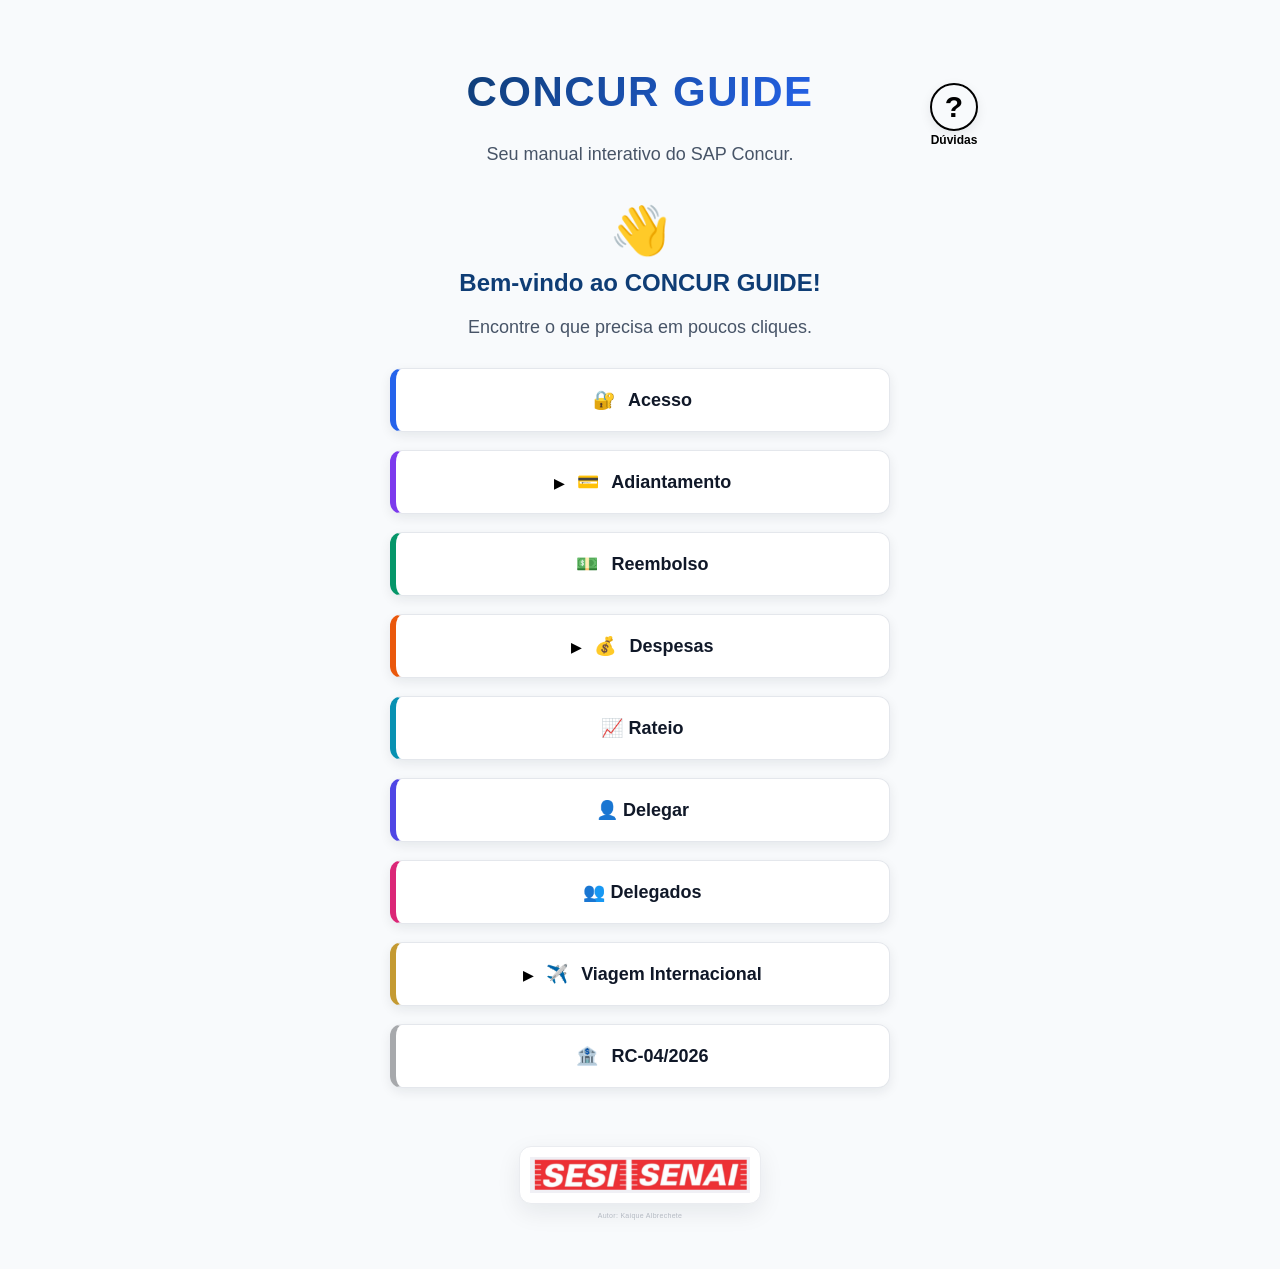
<file: index.html>
<!DOCTYPE html>
<html lang="pt-BR">
<head>
<meta charset="UTF-8">
<meta
    name="viewport"
    content="width=device-width, initial-scale=1.0"
>
<title>CONCUR GUIDE</title>
<link
    rel="stylesheet"
    href="style.css"
>
</head>
<body class="animar-entrada">

<header>
<div class="cabecalho-linha">
    <h1>CONCUR GUIDE</h1>

    <!-- BOTÃO DE DÚVIDAS -->
    <div class="ajuda-flutuante-cg">

        <button
            class="ajuda-gatilho-cg"
            onclick="document.getElementById('ajuda-painel-cg').hidden = !document.getElementById('ajuda-painel-cg').hidden"
            title="Ficou com alguma dúvida?"
            aria-label="Ficou com alguma dúvida?"
        >
            ?
        </button>

        <span class="ajuda-legenda-cg">Dúvidas</span>

        <div id="ajuda-painel-cg" class="ajuda-painel-cg" hidden>

            <button
                class="ajuda-fechar-cg"
                onclick="document.getElementById('ajuda-painel-cg').hidden = true"
            >×</button>

            <h3>Ficou com alguma dúvida?</h3>

            <p>Entre em contato com a equipe da Prestação de Contas:</p>

            <p>
                <strong>E-mail:</strong><br>
                <a href="mailto:contabilidadeprestacaodecontas@sesisenaisp.org.br">
                    contabilidadeprestacaodecontas@sesisenaisp.org.br
                </a>
            </p>

            <p><strong>Ou procure um de nossos integrantes:</strong></p>

            <ul>
                <li>Kaique Albrechete Lopes Assunção</li>
                <li>Eduardo André Diniz</li>
                <li>Marcos Leandro Tasca</li>
                <li>Jaqueline Neves Machado</li>
                <li>Giovanna Sartori Garcia</li>
                <li>Gustavo Rodrigues da Silva</li>
            </ul>

            <hr>

            <p>
                <strong>Feedback:</strong><br>
                Encaminhe seu feedback positivo ou negativo para
                <strong>Damiana Rafaelle Silva Souza</strong>.
            </p>

        </div>

    </div>

</div>

<p>
    Seu manual interativo do SAP Concur.
</p>
</header>

<!-- =====================================================
     APRESENTAÇÃO
====================================================== -->
<div class="apresentacao-concurguide">
    <div class="mao-animada">
        👋
    </div>
    <h2 class="texto-animado">
        Bem-vindo ao CONCUR GUIDE!
    </h2>
    <p class="pergunta-animada">
        Encontre o que precisa em poucos cliques.
    </p>
</div>
</body>
</html>

<!-- =====================================================
     1 - ACESSO
====================================================== -->
<div class="botao-container botao-animado botao-1">
    <button onclick="abrirPagina('acesso')">
        <span class="icone-botao">
            🔐
        </span>
        Acesso
    </button>
</div>

<!-- =====================================================
     2 - ADIANTAMENTO
====================================================== -->
<div class="botao-container botao-animado botao-2">
    <button onclick="abrirSubmenu('submenu-adiantamento', this)">
        <span class="seta-submenu">▶</span>
        <span class="icone-botao">💳</span>
        Adiantamento
    </button>
    <div id="submenu-adiantamento" class="submenu">
        <button onclick="abrirPagina('adiantamento')">
            <span class="icone-botao">💶</span>
            Adiantamento
        </button>
        <button onclick="abrirPagina('prestacao-contas')">
            <span class="icone-botao">📋</span>
            Prestação de Contas
        </button>
        <button onclick="abrirPagina('f44')">
            <span class="icone-botao">↔️</span>
            F-44
        </button>
        <button onclick="abrirDespesa('consulta-f44')">
    🔎 Consulta de Adiantamentos em Aberto
</button>
    </div>
</div>

<!-- =====================================================
     3 - REEMBOLSO
====================================================== -->
<div class="botao-container botao-animado botao-3">
    <button onclick="abrirPagina('reembolso')">
        <span class="icone-botao">
            💵
        </span>
        Reembolso
    </button>
</div>

<!-- =====================================================
     4 - DESPESAS
====================================================== -->
<div class="botao-container botao-animado botao-4">
    <button onclick="abrirSubmenu('despesas', this)">
        <span class="seta-submenu">▶</span>
        <span class="icone-botao">
            💰
        </span>
        Despesas
    </button>
    <div
        id="despesas"
        class="submenu"
    >
        <button onclick="abrirDespesa('recibo-automatico')">
            🧾 Recibo Automático
        </button>

        <button onclick="abrirDespesa('cafe')">
            ☕ Café da Manhã
        </button>
        <button onclick="abrirDespesa('almoco')">
            🍽️ Almoço
        </button>
        <button onclick="abrirDespesa('bebida')">
            🥤 Bebidas Não-Alcoólicas
        </button>
        <button onclick="abrirDespesa('combustivel')">
            ⛽ Combustível Automóvel Alugado
        </button>
        <button onclick="abrirDespesa('combustivel-frota')">
            🛻 Combustível - Carro da Frota
       </button>
        <button onclick="abrirDespesa('conducao')">
            🚆 Condução Urbana
        </button>
        <button onclick="abrirDespesa('estacionamento')">
            🅿️ Estacionamento
        </button>
        <button onclick="abrirDespesa('hospedagem')">
            🏨 Hospedagem
        </button>
        <button onclick="abrirDespesa('jantar')">
            🍔 Jantar
        </button>
        <button onclick="abrirDespesa('lanche')">
            🥪 Lanche
        </button>
        <button onclick="abrirDespesa('locacao')">
            🚗 Locação de Veículos
        </button>
        <button onclick="abrirDespesa('outras')">
            📦 Outras Despesas
        </button>

        <button onclick="abrirDespesa('exposicao-congressos')">
           🎟️ Exposição e Congressos
        </button>

        <button onclick="abrirDespesa('pedagio')">
            🛣️ Pedágio
        </button>
        <button onclick="abrirDespesa('passagem-rodoviaria')">
            🚌 Passagem Rodoviária
        </button>
        <button onclick="abrirDespesa('quilometragem')">
            📍 Quilometragem
        </button>
        <!-- =================================================
             REFEIÇÃO ATLETAS
        ================================================== -->
        <button onclick="abrirDespesa('Alunos')">
            🎓 Refeição Alunos
        </button>
        <button onclick="abrirDespesa('Refeição Atletas')">
            🏅 Refeição Atletas
        </button>
        <button onclick="abrirDespesa('taxi')">
            🚕 Táxi
        </button>
    </div>
</div>

<!-- =====================================================
     NOVOS BOTÕES
====================================================== -->

<div class="botao-container botao-animado">
    <button onclick="abrirPagina('Rateio')">
        📈 Rateio
    </button>
</div>

<div class="botao-container botao-animado">
    <button onclick="abrirPagina('Delegar')">
        👤 Delegar
    </button>
</div>

<div class="botao-container botao-animado">
    <button onclick="abrirPagina('Delegados')">
        👥 Delegados
    </button>
</div>


<!-- =====================================================
     VIAGEM INTERNACIONAL
====================================================== -->
<div class="botao-container botao-animado botao-viagem">
    <button onclick="abrirSubmenu('submenu-viagem-internacional', this)">
        <span class="seta-submenu">▶</span>
        <span class="icone-botao icone-viagem-internacional">
            ✈️
        </span>
        Viagem Internacional
    </button>

    <div id="submenu-viagem-internacional" class="submenu">

        <button onclick="abrirPagina('viagem-internacional')">
            🌎 Viagem Internacional
        </button>

        <button onclick="abrirPagina('valores-fora-rc')">
            💱 Valores fora da RC
        </button>

        <button onclick="abrirPagina('adiantamento-internacional')">
            💷 Adiantamento Internacional
        </button>

        <button onclick="abrirPagina('prestacao-contas-internacional')">
            📜 Prestação de Contas Internacional
        </button>

    </div>
</div>

<!-- =====================================================
     RC-04/2026
====================================================== -->
<div class="botao-container botao-animado botao-rc-04">
    <button onclick="abrirPagina('rc-04-2026')">
        <span class="icone-botao">🏦</span>
        RC-04/2026
    </button>
</div>

<!-- =====================================================
     RODAPÉ
====================================================== -->
<footer>
<div class="logo-card">
    <img
        src="Imagens/Logo/1.png"
        alt="Logo PASSA TRIP"
        class="logo-passatrip"
    >
</div>
<span class="autor-passatrip">
    Autor: Kaique Albrechete
</span>
</footer>
<script src="script.js"></script>
</body>
</html>
</file>
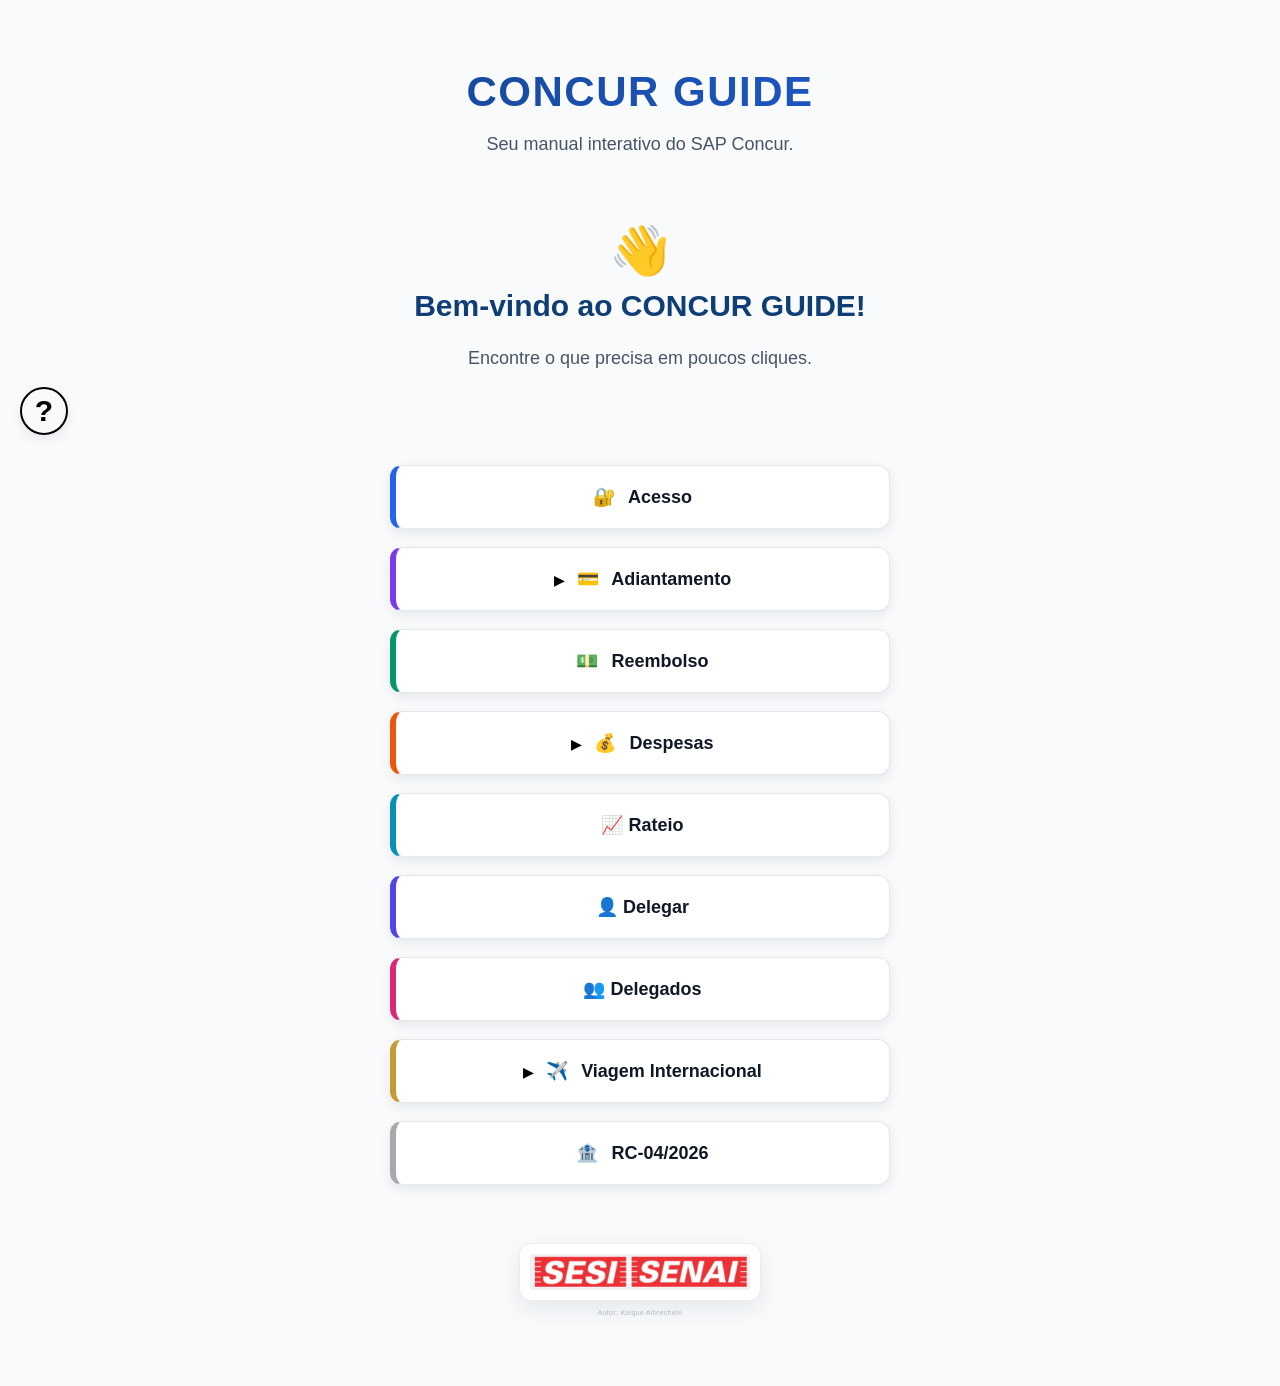
<file: procedimento.html>
<!DOCTYPE html>
<html lang="pt-BR">
<head>
<meta charset="UTF-8">
<meta
    name="viewport"
    content="width=device-width, initial-scale=1.0"
>
<title>CONCUR GUIDE</title>
<link
    rel="stylesheet"
    href="style.css"
>
</head>
<body>
<header>
<h1>CONCUR GUIDE</h1>
<p>
    Seu manual interativo do SAP Concur.
</p>
</header>
<main>
<!-- =====================================================
     APRESENTAÇÃO
====================================================== -->
<div class="apresentacao-concurguide">
    <div class="mao-animada">
        👋
    </div>
    <h2 class="texto-animado">
        Bem-vindo ao CONCUR GUIDE!
    </h2>
    <p class="pergunta-animada">
        Encontre o que precisa em poucos cliques.
    </p>

<!-- BOTÃO DE DÚVIDAS -->
<div class="ajuda-flutuante-cg">

    <button
        class="ajuda-gatilho-cg"
        onclick="document.getElementById('ajuda-painel-cg').hidden = !document.getElementById('ajuda-painel-cg').hidden"
        title="Ficou com alguma dúvida?"
        aria-label="Ficou com alguma dúvida?"
    >
        ?
    </button>

    <div id="ajuda-painel-cg" class="ajuda-painel-cg" hidden>

        <button
            class="ajuda-fechar-cg"
            onclick="document.getElementById('ajuda-painel-cg').hidden = true"
        >×</button>

        <h3>Ficou com alguma dúvida?</h3>

        <p>Entre em contato com a equipe da Prestação de Contas:</p>

        <p>
            <strong>E-mail:</strong><br>
            <a href="mailto:contabilidadeprestacaodecontas@sesisenaisp.org.br">
                contabilidadeprestacaodecontas@sesisenaisp.org.br
            </a>
        </p>

        <p><strong>Ou procure um de nossos integrantes:</strong></p>

        <ul>
            <li>Kaique Albrechete Lopes Assunção</li>
            <li>Eduardo André Diniz</li>
            <li>Marcos Leandro Tasca</li>
            <li>Jaqueline Neves Machado</li>
            <li>Giovanna Sartori Garcia</li>
            <li>Gustavo Rodrigues da Silva</li>
        </ul>

        <hr>

        <p>
            <strong>Feedback:</strong><br>
            Encaminhe seu feedback positivo ou negativo para
            <strong>Damiana Rafaelle Silva Souza</strong>.
        </p>

    </div>

</div>

</div>

<!-- =====================================================
     1 - ACESSO
====================================================== -->
<div class="botao-container botao-animado botao-1">
    <button onclick="abrirPagina('acesso')">
        <span class="icone-botao">
            🔐
        </span>
        Acesso
    </button>
</div>

<!-- =====================================================
     2 - ADIANTAMENTO
====================================================== -->
<div class="botao-container botao-animado botao-2">
    <button onclick="abrirSubmenu('submenu-adiantamento', this)">
        <span class="seta-submenu">▶</span>
        <span class="icone-botao">💳</span>
        Adiantamento
    </button>
    <div id="submenu-adiantamento" class="submenu">
        <button onclick="abrirPagina('adiantamento')">
            <span class="icone-botao">💶</span>
            Adiantamento
        </button>
        <button onclick="abrirPagina('prestacao-contas')">
            <span class="icone-botao">📋</span>
            Prestação de Contas
        </button>
        <button onclick="abrirPagina('f44')">
            <span class="icone-botao">↔️</span>
            F-44
        </button>
        <button onclick="abrirDespesa('consulta-f44')">
    🔎 Consulta de Adiantamentos em Aberto
</button>
    </div>
</div>

<!-- =====================================================
     3 - REEMBOLSO
====================================================== -->
<div class="botao-container botao-animado botao-3">
    <button onclick="abrirPagina('reembolso')">
        <span class="icone-botao">
            💵
        </span>
        Reembolso
    </button>
</div>

<!-- =====================================================
     4 - DESPESAS
====================================================== -->
<div class="botao-container botao-animado botao-4">
    <button onclick="abrirSubmenu('despesas', this)">
        <span class="seta-submenu">▶</span>
        <span class="icone-botao">
            💰
        </span>
        Despesas
    </button>
    <div
        id="despesas"
        class="submenu"
    >
        <button onclick="abrirDespesa('recibo-automatico')">
            🧾 Recibo Automático
        </button>

        <button onclick="abrirDespesa('cafe')">
            ☕ Café da Manhã
        </button>
        <button onclick="abrirDespesa('almoco')">
            🍽️ Almoço
        </button>
        <button onclick="abrirDespesa('bebida')">
            🥤 Bebidas Não-Alcoólicas
        </button>
        <button onclick="abrirDespesa('combustivel')">
            ⛽ Combustível Automóvel Alugado
        </button>
        <button onclick="abrirDespesa('combustivel-frota')">
            🛻 Combustível - Carro da Frota
       </button>
        <button onclick="abrirDespesa('conducao')">
            🚆 Condução Urbana
        </button>
        <button onclick="abrirDespesa('estacionamento')">
            🅿️ Estacionamento
        </button>
        <button onclick="abrirDespesa('hospedagem')">
            🏨 Hospedagem
        </button>
        <button onclick="abrirDespesa('jantar')">
            🍔 Jantar
        </button>
        <button onclick="abrirDespesa('lanche')">
            🥪 Lanche
        </button>
        <button onclick="abrirDespesa('locacao')">
            🚗 Locação de Veículos
        </button>
        <button onclick="abrirDespesa('outras')">
            📦 Outras Despesas
        </button>

        <button onclick="abrirDespesa('exposicao-congressos')">
           🎟️ Exposição e Congressos
        </button>

        <button onclick="abrirDespesa('pedagio')">
            🛣️ Pedágio
        </button>
        <button onclick="abrirDespesa('passagem-rodoviaria')">
            🚌 Passagem Rodoviária
        </button>
        <button onclick="abrirDespesa('quilometragem')">
            📍 Quilometragem
        </button>
        <!-- =================================================
             REFEIÇÃO ATLETAS
        ================================================== -->
        <button onclick="abrirDespesa('Refeição Atletas')">
            🏅 Refeição Atletas
        </button>
        <button onclick="abrirDespesa('taxi')">
            🚕 Táxi
        </button>
    </div>
</div>

<!-- =====================================================
     NOVOS BOTÕES
====================================================== -->

<div class="botao-container botao-animado">
    <button onclick="abrirPagina('Rateio')">
        📈 Rateio
    </button>
</div>

<div class="botao-container botao-animado">
    <button onclick="abrirPagina('Delegar')">
        👤 Delegar
    </button>
</div>

<div class="botao-container botao-animado">
    <button onclick="abrirPagina('Delegados')">
        👥 Delegados
    </button>
</div>


<!-- =====================================================
     VIAGEM INTERNACIONAL
====================================================== -->
<div class="botao-container botao-animado botao-viagem">
    <button onclick="abrirSubmenu('submenu-viagem-internacional', this)">
        <span class="seta-submenu">▶</span>
        <span class="icone-botao icone-viagem-internacional">
            ✈️
        </span>
        Viagem Internacional
    </button>

    <div id="submenu-viagem-internacional" class="submenu">

        <button onclick="abrirPagina('viagem-internacional')">
            🌎 Viagem Internacional
        </button>

        <button onclick="abrirPagina('valores-fora-rc')">
            💱 Valores fora da RC
        </button>

        <button onclick="abrirPagina('adiantamento-internacional')">
            💷 Adiantamento Internacional
        </button>

        <button onclick="abrirPagina('prestacao-contas-internacional')">
            📜 Prestação de Contas Internacional
        </button>

    </div>
</div>

<!-- =====================================================
     RC-04/2026
====================================================== -->
<div class="botao-container botao-animado botao-rc-04">
    <button onclick="abrirPagina('rc-04-2026')">
        <span class="icone-botao">🏦</span>
        RC-04/2026
    </button>
</div>

<!-- =====================================================
     RODAPÉ
====================================================== -->
<footer>
<div class="logo-card">
    <img
        src="Imagens/Logo/1.png"
        alt="Logo PASSA TRIP"
        class="logo-passatrip"
    >
</div>
<span class="autor-passatrip">
    Autor: Kaique Albrechete
</span>
</footer>
<script src="script.js"></script>
</body>
</html>
</file>
<file: style.css>
/* =========================================================
CONCUR GUIDE
ESTILO PRINCIPAL
========================================================= */

body {

    background: #F8FAFC;

    color: #101828;

    font-family: "Inter", sans-serif;

    margin: 0;

    min-height: 100vh;

}


/* =========================================================
CABEÇALHO
========================================================= */

header {

    text-align: center;

    padding: 40px 20px 20px;

}


header h1 {

    background: linear-gradient(
        135deg,
        #0F3D75,
        #2563EB
    );

    -webkit-background-clip: text;

    -webkit-text-fill-color: transparent;

    letter-spacing: 1.5px;

    font-size: 42px;

    margin-bottom: 10px;

    font-weight: bold;

}


header p {

    color: #475467;

    font-size: 18px;

    font-weight: 500;

}


/* =========================================================
CONTEÚDO PRINCIPAL
========================================================= */

main {

    text-align: center;

    padding: 30px 20px 20px;

}


main h2 {

    font-size: 30px;

}


/* =========================================================
APRESENTAÇÃO DO PASSA TRIP
========================================================= */

.apresentacao-concurguide {
    text-align: center;
    margin-bottom: 30px;
}

/* =========================================================
MÃO
========================================================= */

.mao-animada {

    font-size: 48px;

    display: inline-block;

}


/* =========================================================
TEXTOS
========================================================= */

.texto-animado {

    margin-top: 10px;

    color: #0F3D75;

    font-weight: 700;

}


.pergunta-animada {

    color: #475467;

    font-size: 18px;

    font-weight: 500;

}


/* =========================================================
ANIMAÇÃO INICIAL
========================================================= */

body.animar-entrada .mao-animada {

    animation:
        aparecerMao 0.6s ease forwards,
        acenar 1s ease-in-out 0.6s 2;

}


body.animar-entrada .texto-animado {

    animation:
        aparecerTexto 0.8s ease 1.2s forwards;

}


body.animar-entrada .pergunta-animada {

    animation:
        aparecerTexto 0.8s ease 1.8s forwards;

}


body.animar-entrada .mao-animada {

    opacity: 0;

}


body.animar-entrada .texto-animado {

    opacity: 0;

}


body.animar-entrada .pergunta-animada {

    opacity: 0;

}


/* =========================================================
ANIMAÇÃO DA MÃO
========================================================= */

@keyframes aparecerMao {

    from {

        opacity: 0;

        transform:
            translateY(20px)
            scale(0.7);

    }

    to {

        opacity: 1;

        transform:
            translateY(0)
            scale(1);

    }

}


@keyframes acenar {

    0% {

        transform: rotate(0deg);

    }

    25% {

        transform: rotate(18deg);

    }

    50% {

        transform: rotate(-12deg);

    }

    75% {

        transform: rotate(15deg);

    }

    100% {

        transform: rotate(0deg);

    }

}


@keyframes aparecerTexto {

    from {

        opacity: 0;

        transform: translateY(15px);

    }

    to {

        opacity: 1;

        transform: translateY(0);

    }

}


/* =========================================================
BOTÕES PRINCIPAIS
========================================================= */

.botao-container {

    width: 500px;

    max-width: 90%;

    margin: 18px auto;

}


/* =========================================================
ANIMAÇÃO DOS BOTÕES
========================================================= */

.botao-animado {

    opacity: 1;

}


body.animar-entrada .botao-animado {

    opacity: 0;

    animation:
        aparecerBotao 0.7s ease forwards;

}


/* =========================================================
ORDEM DA ANIMAÇÃO
========================================================= */

body.animar-entrada .botao-1 {

    animation-delay: 2.3s;

}


body.animar-entrada .botao-2 {

    animation-delay: 2.5s;

}


body.animar-entrada .botao-3 {

    animation-delay: 2.7s;

}


body.animar-entrada .botao-4 {

    animation-delay: 2.9s;

}


body.animar-entrada .botao-5 {

    animation-delay: 4.1s;

}

/* =========================================================
   ANIMAÇÃO DOS BOTÕES NOVOS
========================================================= */

/* Rateio */
body.animar-entrada .botao-container:nth-of-type(6) button {
    opacity: 0;
    animation: aparecerBotao 0.7s ease 3.1s forwards;
}

/* Delegar */
body.animar-entrada .botao-container:nth-of-type(7) button {
    opacity: 0;
    animation: aparecerBotao 0.7s ease 3.3s forwards;
}

/* Delegados */
body.animar-entrada .botao-container:nth-of-type(8) button {
    opacity: 0;
    animation: aparecerBotao 0.7s ease 3.5s forwards;
}

/* Viagem Internacional */
body.animar-entrada .botao-viagem > button {
    opacity: 0;
    animation: aparecerBotao 0.7s ease 3.7s forwards;
}

/* RC-04/2026 */
body.animar-entrada .botao-rc-04 > button {
    opacity: 0;
    animation: aparecerBotao 0.7s ease 3.9s forwards;
}


/* =========================================================
ANIMAÇÃO DOS BOTÕES
========================================================= */

@keyframes aparecerBotao {

    from {

        opacity: 0;

        transform: translateY(20px);

    }

    to {

        opacity: 1;

        transform: translateY(0);

    }

}


/* =========================================================
BOTÕES
========================================================= */

button {

    display: block;

    width: 100%;

    box-sizing: border-box;

    background-color: #FFFFFF;

    color: #101828;

    border: 1px solid #E4E7EC;

    border-radius: 12px;

    padding: 20px 25px;

    font-size: 18px;

    font-weight: 600;

    cursor: pointer;

    box-shadow:
        0 4px 12px rgba(16, 24, 40, 0.08);

    transition:
        0.3s ease;

}


button:hover {

    background-color: #FFFFFF;

    color: #101828;

    border-color: #E4E7EC;

    transform: translateY(-3px);

    box-shadow:
        0 12px 28px rgba(16, 24, 40, 0.15);

}


/* =========================================================
ÍCONE DOS BOTÕES
========================================================= */

.icone-botao {

    margin-right: 8px;

}


/* =========================================================
CORES DOS MÓDULOS
========================================================= */

.botao-1 button {

    border-left: 6px solid #2563EB;

}


.botao-1 .icone-botao {

    color: #2563EB;

}


.botao-2 button {

    border-left: 6px solid #7C3AED;

}


.botao-2 .icone-botao {

    color: #7C3AED;

}


.botao-3 button {

    border-left: 6px solid #059669;

}


.botao-3 .icone-botao {

    color: #059669;

}


.botao-4 button {    border-left: 6px solid #EA580C;

}


.botao-4 .icone-botao {

    color: #EA580C;

}


.botao-5 button {

    border-left: 6px solid #DC2626;

}


.botao-5 .icone-botao {

    color: #DC2626;

}


/* =====================================================
   VIAGEM INTERNACIONAL — CORES DOS BOTÕES
====================================================== */

/* Botão principal */
.botao-container.botao-viagem > button {
    border-left: 6px solid #C49A32;
    border-radius: 12px;
}

/* Botões do submenu */
#submenu-viagem-internacional > button {
    border-left: 6px solid #C49A32;
    border-radius: 12px;
}

/* Avião animado */
.icone-viagem-internacional {
    display: inline-block;
    transition: transform 0.4s ease;
}

.botao-container.botao-viagem > button:hover
.icone-viagem-internacional {
    transform: translate(5px, -3px) rotate(-10deg);
}

@media (prefers-reduced-motion: reduce) {
    .icone-viagem-internacional {
        transition: none;
    }
}

/* =========================================================
CORES DOS 3 NOVOS BOTÕES
========================================================= */

.botao-container:nth-of-type(6) button {

    border-left: 6px solid #0891B2;

}


.botao-container:nth-of-type(6) .icone-botao {

    color: #0891B2;

}


.botao-container:nth-of-type(7) button {

    border-left: 6px solid #4F46E5;

}


.botao-container:nth-of-type(7) .icone-botao {

    color: #4F46E5;

}


.botao-container:nth-of-type(8) button {

    border-left: 6px solid #DB2777;

}


.botao-container:nth-of-type(8) .icone-botao {

    color: #DB2777;

}

/* =========================================================
   RC-04/2026 — COR PRATA
========================================================= */

.botao-container.botao-rc-04 > button {
    border-left: 6px solid #A7A9AC;
}

.botao-container.botao-rc-04 .icone-botao {
    color: #A7A9AC;
}

/* =========================================================
MENU DESPESAS
========================================================= */

.submenu {

    display: none;

    margin-top: 15px;

    padding: 15px;

    background-color: #FFFFFF;

    border-radius: 15px;

    border: 1px solid #EAECF0;

    box-shadow:
        0 6px 18px rgba(16, 24, 40, 0.08);

}


.submenu.aberto {

    display: block;

}


.submenu > button {

    width: 95%;

    margin: 10px auto;

    padding: 15px;

    font-size: 16px;

}


/* =========================================================
REFEIÇÃO ATLETAS
========================================================= */

.submenu.interno {

    background-color: #F8FAFC;

    margin: 10px 5px;

    padding: 10px;

}


.submenu.interno button {

    background-color: #FFFFFF;

}


/* =========================================================
CONTEÚDO
========================================================= */

.conteudo-procedimento {

    display: none;

    margin-top: 15px;

    padding: 30px;

    background-color: #FFFFFF;

    border-radius: 15px;

    box-shadow:
        0 6px 18px rgba(16, 24, 40, 0.08);

    text-align: left;

}


.conteudo-procedimento.aberto {

    display: block;

}


.conteudo-procedimento h2 {

    color: #0F3D75;

    text-align: center;

}


.conteudo-procedimento h3 {

    color: #101828;

    margin-top: 30px;

}


.conteudo-procedimento p {

    color: #475467;

    line-height: 1.6;

}


.conteudo-procedimento ul {

    padding-left: 25px;

}


.conteudo-procedimento li {

    color: #475467;

    margin-bottom: 10px;

    line-height: 1.5;

}


/* =========================================================
PÁGINA DE PROCEDIMENTO
========================================================= */

.pagina-procedimento {

    max-width: 1000px;

    margin: 0 auto;

    text-align: left;

}


/* =========================================================
BOTÃO VOLTAR
========================================================= */

.botao-voltar {

    display: inline-block;

    width: auto;

    padding: 8px 14px;

    margin-bottom: 20px;

    background-color: #FFFFFF;

    color: #101828;

    border: 1px solid #E4E7EC;

    border-radius: 8px;

    font-size: 14px;

    font-weight: 600;

    cursor: pointer;

    box-shadow:
        0 4px 12px rgba(16, 24, 40, 0.08);

}


.botao-voltar:hover {

    background-color: #0F3D75;

    color: #FFFFFF;

    border-color: #0F3D75;

    transform: translateY(-1px);

    box-shadow:
        0 8px 20px rgba(16, 24, 40, 0.15);

}


/* =========================================================
CONTEÚDO DO MANUAL
========================================================= */

#conteudo-despesa {

    background-color: #FFFFFF;

    padding: 30px;

    border-radius: 15px;

    box-shadow:
        0 6px 18px rgba(16, 24, 40, 0.08);

    text-align: left;

}


#conteudo-despesa h2 {

    color: #0F3D75;

    text-align: center;

}


#conteudo-despesa h3 {

    color: #101828;

    margin-top: 30px;

}


#conteudo-despesa p {

    color: #475467;

    line-height: 1.6;

}


#conteudo-despesa ul {

    padding-left: 25px;

}


#conteudo-despesa li {

    color: #475467;

    margin-bottom: 10px;

    line-height: 1.5;

}


/* =========================================================
IMAGENS DOS PROCEDIMENTOS
========================================================= */

#conteudo-despesa img {

    cursor: zoom-in;

    transition:
        box-shadow 0.2s ease;

}


#conteudo-despesa img:hover {

    box-shadow:
        0 8px 24px rgba(16, 24, 40, 0.15);

}


/* =========================================================
IMAGEM AMPLIADA
========================================================= */

.modal-imagem {

    display: none;

    position: fixed;

    z-index: 9999;

    inset: 0;

    background: rgba(15, 23, 42, 0.88);

    align-items: center;

    justify-content: center;

    padding: 30px;

    cursor: zoom-out;

}


.modal-imagem img {

    max-width: 95vw;

    max-height: 92vh;

    width: auto;

    height: auto;

    object-fit: contain;

    border-radius: 10px;

    box-shadow:
        0 20px 60px rgba(0, 0, 0, 0.35);

    background: #FFFFFF;

    cursor: zoom-out;

}


.fechar-imagem {

    position: absolute;

    top: 18px;

    right: 25px;

    color: #FFFFFF;

    font-size: 36px;

    font-weight: 700;

    cursor: pointer;

    line-height: 1;

}


/* =========================================================
LINKS
========================================================= */

#conteudo-despesa a {

    color: #2563EB;

    font-weight: 600;

}


/* =========================================================
DICAS
========================================================= */

.dica {

    background: #FFF8E7;

    border-left: 5px solid #F59E0B;

    padding: 15px;

    margin: 20px 0;

    color: #92400E;

}

/* =========================================================
LOGO
========================================================= */

footer {

    display: flex;

    flex-direction: column;

    justify-content: center;

    align-items: center;

    padding: 40px 20px 50px;

}


.logo-card {

    background: #FFFFFF;

    border: 1px solid #EAECF0;

    border-radius: 12px;

    padding: 10px;

    box-shadow:
        0 8px 24px rgba(16, 24, 40, 0.08);

    display: flex;

    justify-content: center;

    align-items: center;

}


.logo-passatrip {

    display: block;

    max-width: 220px;

    width: 100%;

    height: auto;

    object-fit: contain;

}


/* =========================================================
AUTOR
========================================================= */

.autor-passatrip {

    display: block;

    margin-top: 8px;

    font-size: 7px;

    color: #475467;

    opacity: 0.35;

    text-align: center;

    letter-spacing: 0.3px;

}


/* =========================================================
CELULAR
========================================================= */

@media (max-width: 600px) {

    header {

        padding-top: 30px;

    }


    header h1 {

        font-size: 32px;

    }


    main h2 {

        font-size: 24px;

    }


    .conteudo-procedimento {

        padding: 20px;

    }


    #conteudo-despesa {

        padding: 20px;

    }


    #conteudo-despesa img {

        width: 100%;

        height: auto;

        min-height: 250px;

    }


    .modal-imagem {

        padding: 10px;

    }


    .modal-imagem img {

        max-width: 96vw;

        max-height: 92vh;

    }


    .fechar-imagem {

        top: 15px;

        right: 18px;

        font-size: 36px;

    }


    .botao-voltar {

        font-size: 13px;

        padding: 7px 12px;

    }


    .logo-card {

        padding: 8px;

    }


    .logo-passatrip {

        max-width: 180px;

    }


    .autor-passatrip {

        font-size: 6px;

    }

}


/* =====================================================
   CONSULTA RÁPIDA — RC-04/2026
   Visual limpo, caixas individuais e azul institucional
===================================================== */

.rc04-busca-container {
    width: 100%;
    box-sizing: border-box;
    border: 1px solid #d5e8fa;
    border-radius: 12px;
    padding: 16px;
    margin-bottom: 10px;
    background: #ffffff;
}

.rc04-busca-container h2 {
    color: #0753a6;
}

.rc04-busca {
    width: 100%;
    box-sizing: border-box;
    padding: 10px 14px;
    border: 1px solid #c9def4;
    border-radius: 12px;
    outline: none;
    font-size: 14px;
    color: #174b85;
    background: #ffffff;
}

.rc04-busca:focus {
    border-color: #2385d1;
    box-shadow: 0 0 0 3px rgba(35, 133, 209, 0.10);
}

.rc04-instrucao {
    color: #527da8;
    font-size: 13px;
    margin: 8px 0 0;
}

/* Resultados */

#resultados-rc04 {
    display: flex;
    flex-direction: column;
    align-items: stretch;
    gap: 8px;
    width: 100%;
    min-width: 0;
    box-sizing: border-box;
    padding: 0;
    margin: 0;
    border: none;
    background: transparent;
}

/* Caixas individuais */

.rc04-item {
    display: block;
    width: 100%;
    min-width: 0;
    height: auto;
    min-height: 0;
    box-sizing: border-box;
    padding: 12px 16px;
    margin: 0;
    border: 1px solid #d2e6fa;
    border-radius: 12px;
    background: #ffffff;
    color: #174b85;
    text-align: left;
    white-space: normal;
    overflow-wrap: anywhere;
}

.rc04-item h3 {
    color: #0753a6;
    font-size: 15px;
    margin: 0 0 4px;
    padding: 0;
    white-space: normal;
}

.rc04-item p {
    color: #174b85;
    font-size: 13px;
    line-height: 1.4;
    margin: 3px 0;
    padding: 0;
    white-space: normal;
    overflow-wrap: anywhere;
}

.rc04-item ul {
    margin: 4px 0;
    padding-left: 22px;
    color: #174b85;
    font-size: 13px;
    line-height: 1.4;
    white-space: normal;
    overflow-wrap: anywhere;
}

.rc04-item strong {
    color: #064b96;
}

/* Mensagem sem resultados */

.rc04-sem-resultado {
    display: none;
    box-sizing: border-box;
    width: 100%;
    padding: 14px;
    margin-top: 10px;
    border: 1px solid #d2e6fa;
    border-radius: 12px;
    color: #527da8;
    background: #ffffff;
    text-align: center;
    font-size: 13px;
}

/* Telas menores */

@media (max-width: 600px) {
    .rc04-busca-container {
        padding: 12px;
    }

    .rc04-item {
        padding: 10px 12px;
    }

    .rc04-item h3 {
        font-size: 14px;
    }

    .rc04-item p,
    .rc04-item ul {
        font-size: 12px;
    }
}

/* =====================================================
   CORREÇÃO DE ESPAÇAMENTO — CARDS RC-04/2026
===================================================== */

#conteudo-despesa .rc04-item {
    padding: 10px 14px;
}

#conteudo-despesa .rc04-item h3 {
    margin: 0 0 5px;
    padding: 0;
    line-height: 1.3;
}

#conteudo-despesa .rc04-item p {
    margin: 3px 0;
    line-height: 1.4;
}

#conteudo-despesa .rc04-item ul {
    margin: 4px 0;
    padding-left: 22px;
}

#conteudo-despesa .rc04-item li {
    margin-bottom: 3px;
    line-height: 1.4;
}


/* =====================================================
   SETAS PRETAS DOS MENUS PRINCIPAIS
===================================================== */

.seta-submenu {
    display: inline-block;
    color: #000000 !important;
    font-size: 13px;
    font-weight: bold;
    margin-right: 8px;
}

/* =========================================================
   IMAGENS CLICÁVEIS — INDICAÇÃO VISUAL
========================================================= */

#conteudo-despesa img {
    cursor: zoom-in;
}

#conteudo-despesa img:hover {
    transform: scale(1.01);
}


/* =====================================================
   BOTÃO AVULSO DE DÚVIDAS — CONCUR GUIDE
===================================================== */

.cabecalho-linha {
    position: relative;
    display: flex;
    align-items: center;
    justify-content: center;
    gap: 20px;
}

.cabecalho-linha .ajuda-flutuante-cg {
    position: absolute;
    top: 50%;
    left: calc(50% + 290px);
    right: auto;
    z-index: 9999;
    flex-shrink: 0;
    transform: translateY(-50%);
}

/* BOTÃO REDONDO COM INTERROGAÇÃO */
.ajuda-gatilho-cg {
    display: flex;
    align-items: center;
    justify-content: center;
    width: 48px;
    height: 48px;
    padding: 0;
    border: 2px solid #000000;
    border-radius: 50%;
    background: transparent;
    color: #000000;
    font-size: 30px;
    font-weight: bold;
    line-height: 1;
    cursor: pointer;
}

@keyframes girar-ajuda-cg {
    from {
        transform: rotate(0deg);
    }
    to {
        transform: rotate(360deg);
    }
}

/* CAIXINHA DE CONTATO */
.ajuda-painel-cg {
    position: absolute;
    top: 55px;
    right: 0;
    width: 340px;
    max-width: calc(100vw - 30px);
    max-height: 70vh;
    overflow-y: auto;
    box-sizing: border-box;
    padding: 48px 22px 24px;
    background: #FFFFFF;
    color: #222222;
    border-radius: 10px;
    box-shadow: 0 4px 18px rgba(0,0,0,0.20);
    text-align: left;
}

.ajuda-painel-cg[hidden] {
    display: none;
}

/* TÍTULO COM ESPAÇO DO X */
.ajuda-painel-cg h3 {
    margin: 0 0 20px;
    padding: 0;
}

/* ESPAÇAMENTO DOS TEXTOS */
.ajuda-painel-cg p {
    margin: 0 0 16px;
    line-height: 1.5;
}

/* SEPARAÇÃO DO FEEDBACK */
.ajuda-painel-cg hr {
    margin: 26px 0;
    border: 0;
    border-top: 1px solid #DDDDDD;
}

/* X NO CANTO SUPERIOR ESQUERDO */
.ajuda-fechar-cg {
    position: absolute;
    top: 10px;
    left: 12px;
    right: auto;
    display: block;
    width: auto;
    height: auto;
    margin: 0;
    padding: 0;
    border: none;
    border-radius: 0;
    background: transparent;
    box-shadow: none;
    color: #333333;
    font-size: 25px;
    line-height: 1;
    cursor: pointer;
}

/* FECHAR — LADO ESQUERDO */
.ajuda-fechar-cg {
    position: absolute;
    top: 8px;
    left: 12px;
    right: auto;
    border: none;
    background: transparent;
    color: #333333;
    font-size: 25px;
    cursor: pointer;
}

.ajuda-legenda-cg {
    display: block;
    text-align: center;
    color: #000000;
    font-size: 12px;
    font-weight: 600;
    margin-top: 2px;
}

/* ANIMAÇÃO DO BOTÃO DÚVIDAS JUNTO COM ACESSO */

body.animar-entrada .ajuda-flutuante-cg {
    opacity: 0;
    animation: aparecerBotao 0.7s ease 2.3s forwards;
}
</file>
